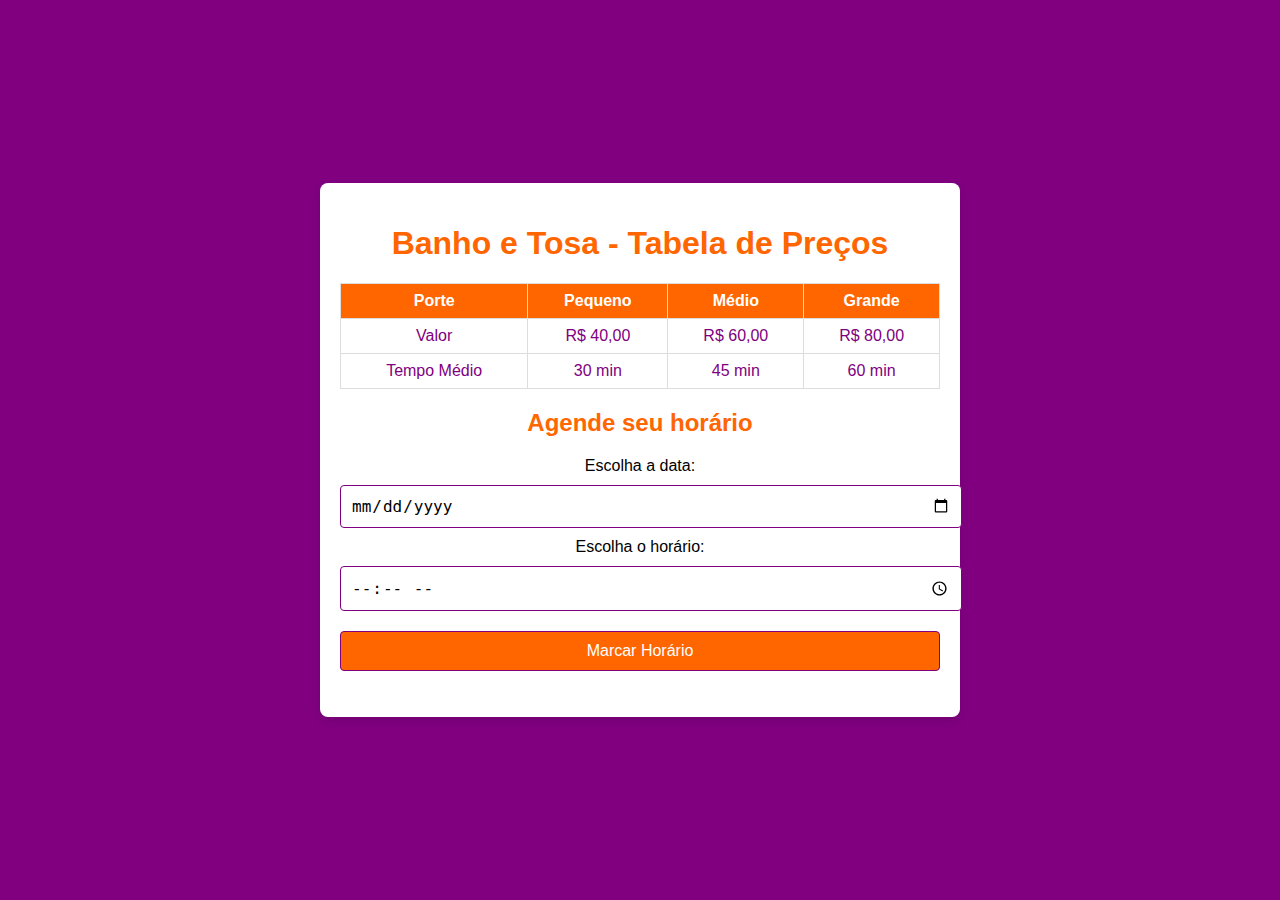
<file: aus pet/banho.html>
<!DOCTYPE html>
<html lang="pt-BR">
<head>
    <meta charset="UTF-8">
    <meta name="viewport" content="width=device-width, initial-scale=1.0">
    <title>Au'Petz - Banho e Tosa</title>
    <style>
        body {
            font-family: Arial, sans-serif;
            margin: 0;
            padding: 0;
            display: flex;
            align-items: center;
            justify-content: center;
            height: 100vh;
            background-color: #800080; /* Fundo roxo */
        }
        .container {
            text-align: center;
            max-width: 600px;
            width: 100%;
            padding: 20px;
            background-color: #fff;
            box-shadow: 0 4px 8px rgba(0, 0, 0, 0.1);
            border-radius: 8px;
        }
        h1, h2 {
            color: #ff6600; /* Laranja */
        }
        table {
            width: 100%;
            border-collapse: collapse;
            margin-top: 20px;
        }
        table, th, td {
            border: 1px solid #ddd;
            padding: 8px;
            text-align: center;
        }
        th {
            background-color: #ff6600; /* Laranja */
            color: white;
        }
        td {
            color: #800080; /* Roxo */
        }
        .calendar-container {
            margin-top: 20px;
        }
        .calendar-container input[type="date"],
        .calendar-container input[type="time"],
        .calendar-container button {
            margin: 10px 0;
            padding: 10px;
            font-size: 16px;
            width: 100%;
            border: 1px solid #800080; /* Borda roxa */
            border-radius: 4px;
        }
        .calendar-container button {
            background-color: #ff6600; /* Laranja */
            color: white;
            cursor: pointer;
        }
        .calendar-container button:hover {
            background-color: #cc5200; /* Laranja escuro */
        }
        #confirmacao {
            color: #800080; /* Roxo */
            font-weight: bold;
            margin-top: 10px;
        }
    </style>
</head>
<body>
    <div class="container">
        <h1>Banho e Tosa - Tabela de Preços</h1>
        
        <!-- Tabela de preços e tempos -->
        <table>
            <tr>
                <th>Porte</th>
                <th>Pequeno</th>
                <th>Médio</th>
                <th>Grande</th>
            </tr>
            <tr>
                <td>Valor</td>
                <td>R$ 40,00</td>
                <td>R$ 60,00</td>
                <td>R$ 80,00</td>
            </tr>
            <tr>
                <td>Tempo Médio</td>
                <td>30 min</td>
                <td>45 min</td>
                <td>60 min</td>
            </tr>
        </table>

        <!-- Calendário para marcar horário -->
        <div class="calendar-container">
            <h2>Agende seu horário</h2>
            <label for="date">Escolha a data:</label>
            <input type="date" id="date" required>

            <label for="time">Escolha o horário:</label>
            <input type="time" id="time" required>

            <button onclick="agendarHorario()">Marcar Horário</button>

            <p id="confirmacao"></p>
        </div>
    </div>

    <script>
        function agendarHorario() {
            const date = document.getElementById("date").value;
            const time = document.getElementById("time").value;
            const confirmacao = document.getElementById("confirmacao");

            if (date && time) {
                confirmacao.textContent = `Horário marcado para ${date} às ${time}. Obrigado por agendar conosco!`;
            } else {
                confirmacao.textContent = "Por favor, selecione uma data e um horário.";
            }
        }
    </script>
</body>
</html>
</file>
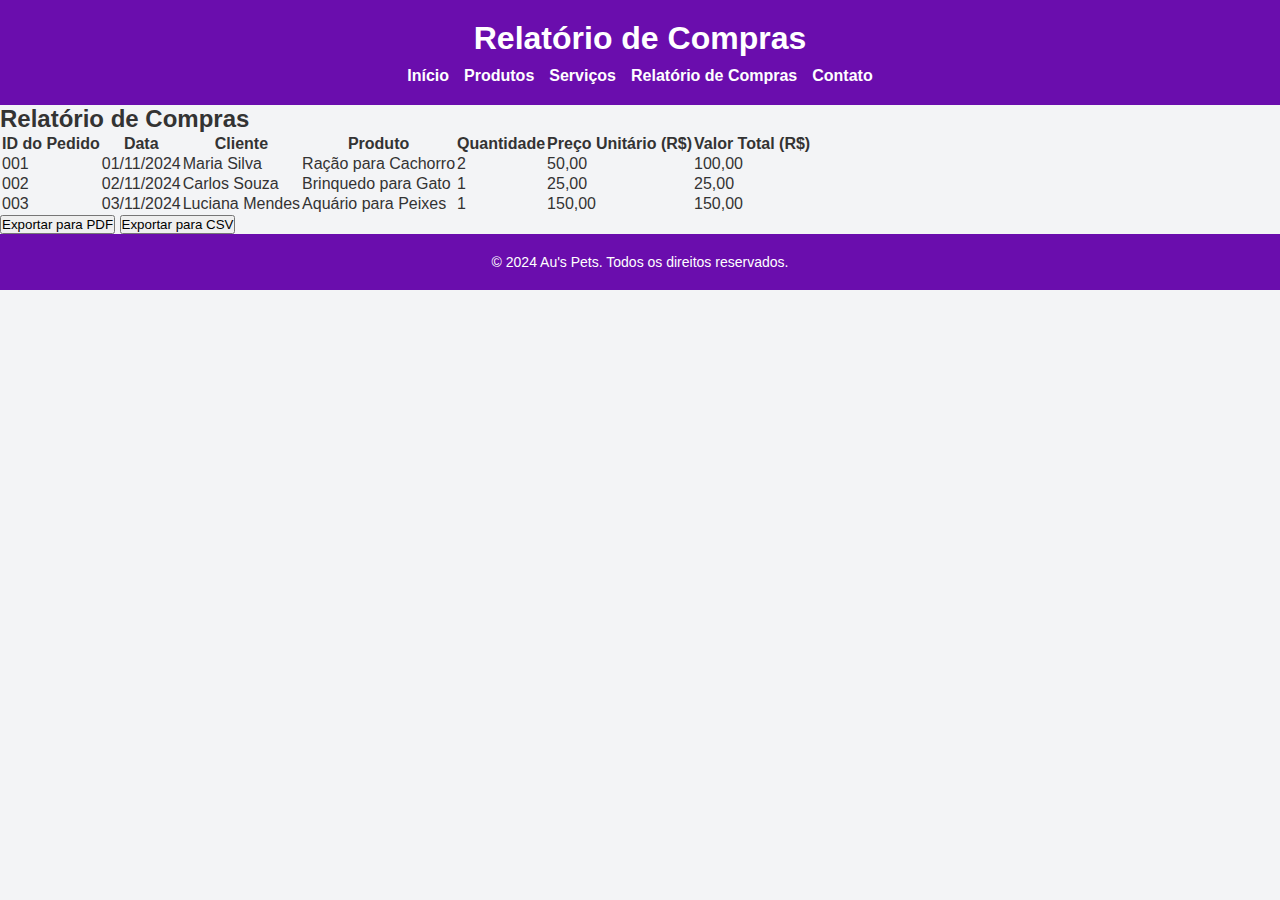
<file: aus pet/carrinho.html>
<!DOCTYPE html>
<html lang="pt-BR">
<head>
    <meta charset="UTF-8">
    <meta name="viewport" content="width=device-width, initial-scale=1.0">
    <title>Relatório de Compras - Au's Pets</title>
    <link rel="stylesheet" href="styles.css">
</head>
<body>
    <header>
        <h1>Relatório de Compras</h1>
        <nav>
            <ul>
                <li><a href="home.html">Início</a></li>
                <li><a href="produtos.html">Produtos</a></li>
                <li><a href="servicos.html">Serviços</a></li>
                <li><a href="relatorio.html">Relatório de Compras</a></li>
                <li><a href="contato.html">Contato</a></li>
            </ul>
        </nav>
    </header>

    <section class="relatorio-compras">
        <h2>Relatório de Compras</h2>
        <table>
            <thead>
                <tr>
                    <th>ID do Pedido</th>
                    <th>Data</th>
                    <th>Cliente</th>
                    <th>Produto</th>
                    <th>Quantidade</th>
                    <th>Preço Unitário (R$)</th>
                    <th>Valor Total (R$)</th>
                </tr>
            </thead>
            <tbody>
                <tr>
                    <td>001</td>
                    <td>01/11/2024</td>
                    <td>Maria Silva</td>
                    <td>Ração para Cachorro</td>
                    <td>2</td>
                    <td>50,00</td>
                    <td>100,00</td>
                </tr>
                <tr>
                    <td>002</td>
                    <td>02/11/2024</td>
                    <td>Carlos Souza</td>
                    <td>Brinquedo para Gato</td>
                    <td>1</td>
                    <td>25,00</td>
                    <td>25,00</td>
                </tr>
                <tr>
                    <td>003</td>
                    <td>03/11/2024</td>
                    <td>Luciana Mendes</td>
                    <td>Aquário para Peixes</td>
                    <td>1</td>
                    <td>150,00</td>
                    <td>150,00</td>
                </tr>
                <!-- Adicione mais linhas conforme necessário -->
            </tbody>
        </table>
        
        <div class="export-options">
            <button onclick="exportarRelatorioPDF()">Exportar para PDF</button>
            <button onclick="exportarRelatorioCSV()">Exportar para CSV</button>
        </div>
    </section>

    <footer>
        <p>&copy; 2024 Au's Pets. Todos os direitos reservados.</p>
    </footer>

    <script>
        function exportarRelatorioPDF() {
            // Função para exportar a tabela como PDF
            alert("Exportando para PDF...");
            // Adicione lógica para exportação em PDF aqui
        }

        function exportarRelatorioCSV() {
            // Função para exportar a tabela como CSV
            alert("Exportando para CSV...");
            // Adicione lógica para exportação em CSV aqui
        }
    </script>
</body>
</html>
</file>
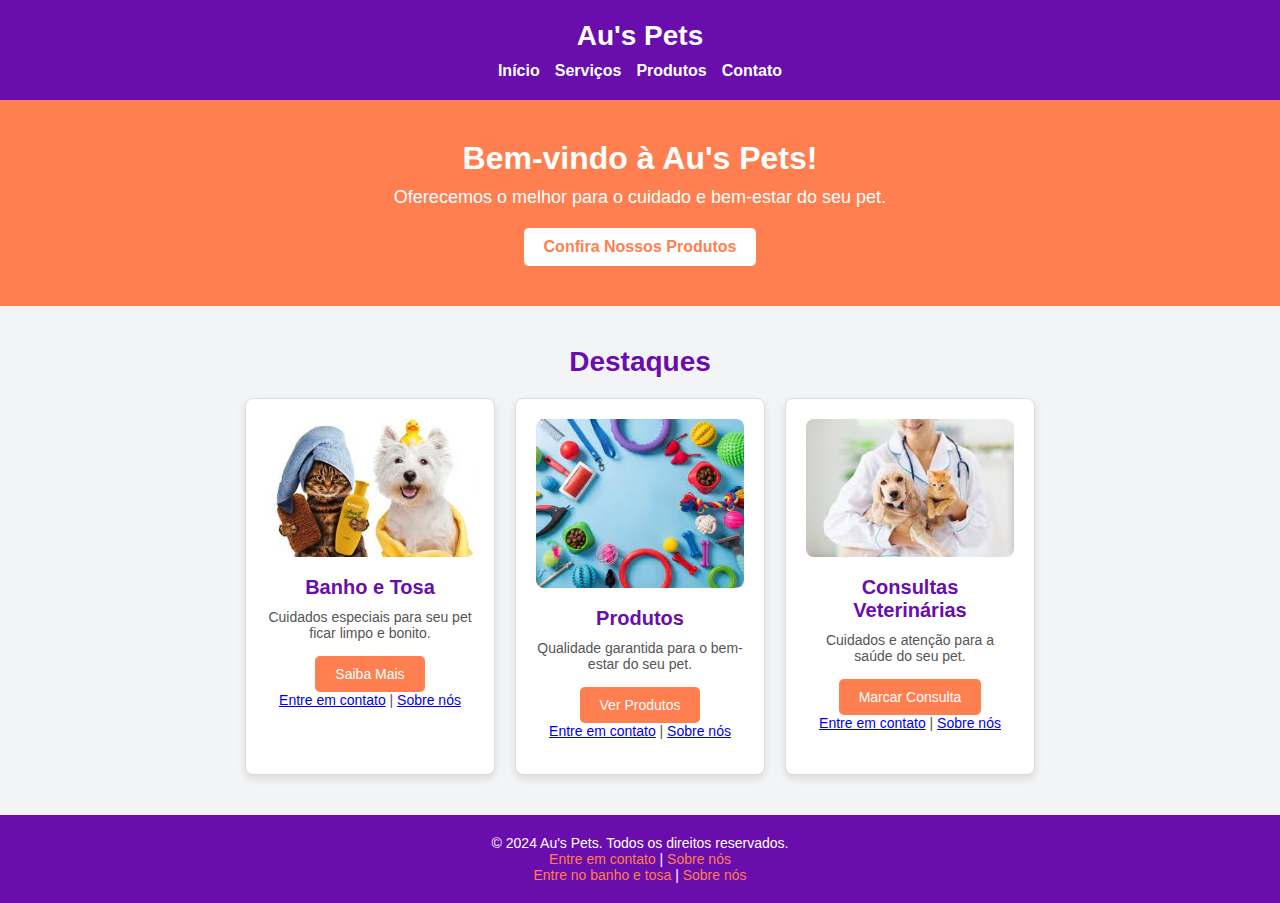
<file: aus pet/Consultas_Veterinária.html>
<!DOCTYPE html>
<html lang="pt-BR">
<head>
    <meta charset="UTF-8">
    <meta name="viewport" content="width=device-width, initial-scale=1.0">
    <title>Au's Pets - O Melhor para seu Pet</title>
    <link rel="stylesheet" href="styles.css">
</head>
<body>
    <header>
        <div class="logo">
            <h1>Au's Pets</h1>
        </div>
        <nav>
            <ul>
                <li><a href="home.html">Início</a></li>
                <li><a href="servicos.html">Serviços</a></li>
                <li><a href="produtos.html">Produtos</a></li>
                <li><a href="contato.html">Contato</a></li>
            </ul>
        </nav>
    </header>

    <section class="banner">
        <h2>Bem-vindo à Au's Pets!</h2>
        <p>Oferecemos o melhor para o cuidado e bem-estar do seu pet.</p>
        <button class="btn-banner">Confira Nossos Produtos</button>
    </section>

    <section class="destaques">
        <h3>Destaques</h3>
        <div class="cards">
            <div class="card">
                <img src="banho e tosa.jpg" alt="Banho e Tosa">
                <h4>Banho e Tosa</h4>
                <p>Cuidados especiais para seu pet ficar limpo e bonito.</p>
                <button class="btn-card">Saiba Mais</button>
                <p><a href="banho.html">Entre em contato</a> | <a href="sobre.html">Sobre nós</a></p>
            </div>
            <div class="card">
                <img src="produtos.jpg" alt="Produtos">
                <h4>Produtos</h4>
                <p>Qualidade garantida para o bem-estar do seu pet.</p>
                <button class="btn-card">Ver Produtos</button>
                <p><a href="produtos.html">Entre em contato</a> | <a href="sobre.html">Sobre nós</a></p>
            </div>
            <div class="card">
                <img src="veterinaria.jpg" alt="Consultas Veterinárias">
                <h4>Consultas Veterinárias</h4>
                <p>Cuidados e atenção para a saúde do seu pet.</p>
                <button class="btn-card">Marcar Consulta</button>
                <p><a href="Consultas_Veterinária.html">Entre em contato</a> | <a href="sobre.html">Sobre nós</a></p>
            </div>
        </div>
    </section>

    <footer>
        <p>&copy; 2024 Au's Pets. Todos os direitos reservados.</p>
        <p><a href="contato.html">Entre em contato</a> | <a href="sobre.html">Sobre nós</a></p>
        <p><a href="banho.html">Entre no banho e tosa</a> | <a href="sobre.html">Sobre nós</a></p>
    </footer>
</body>
</html>
</file>
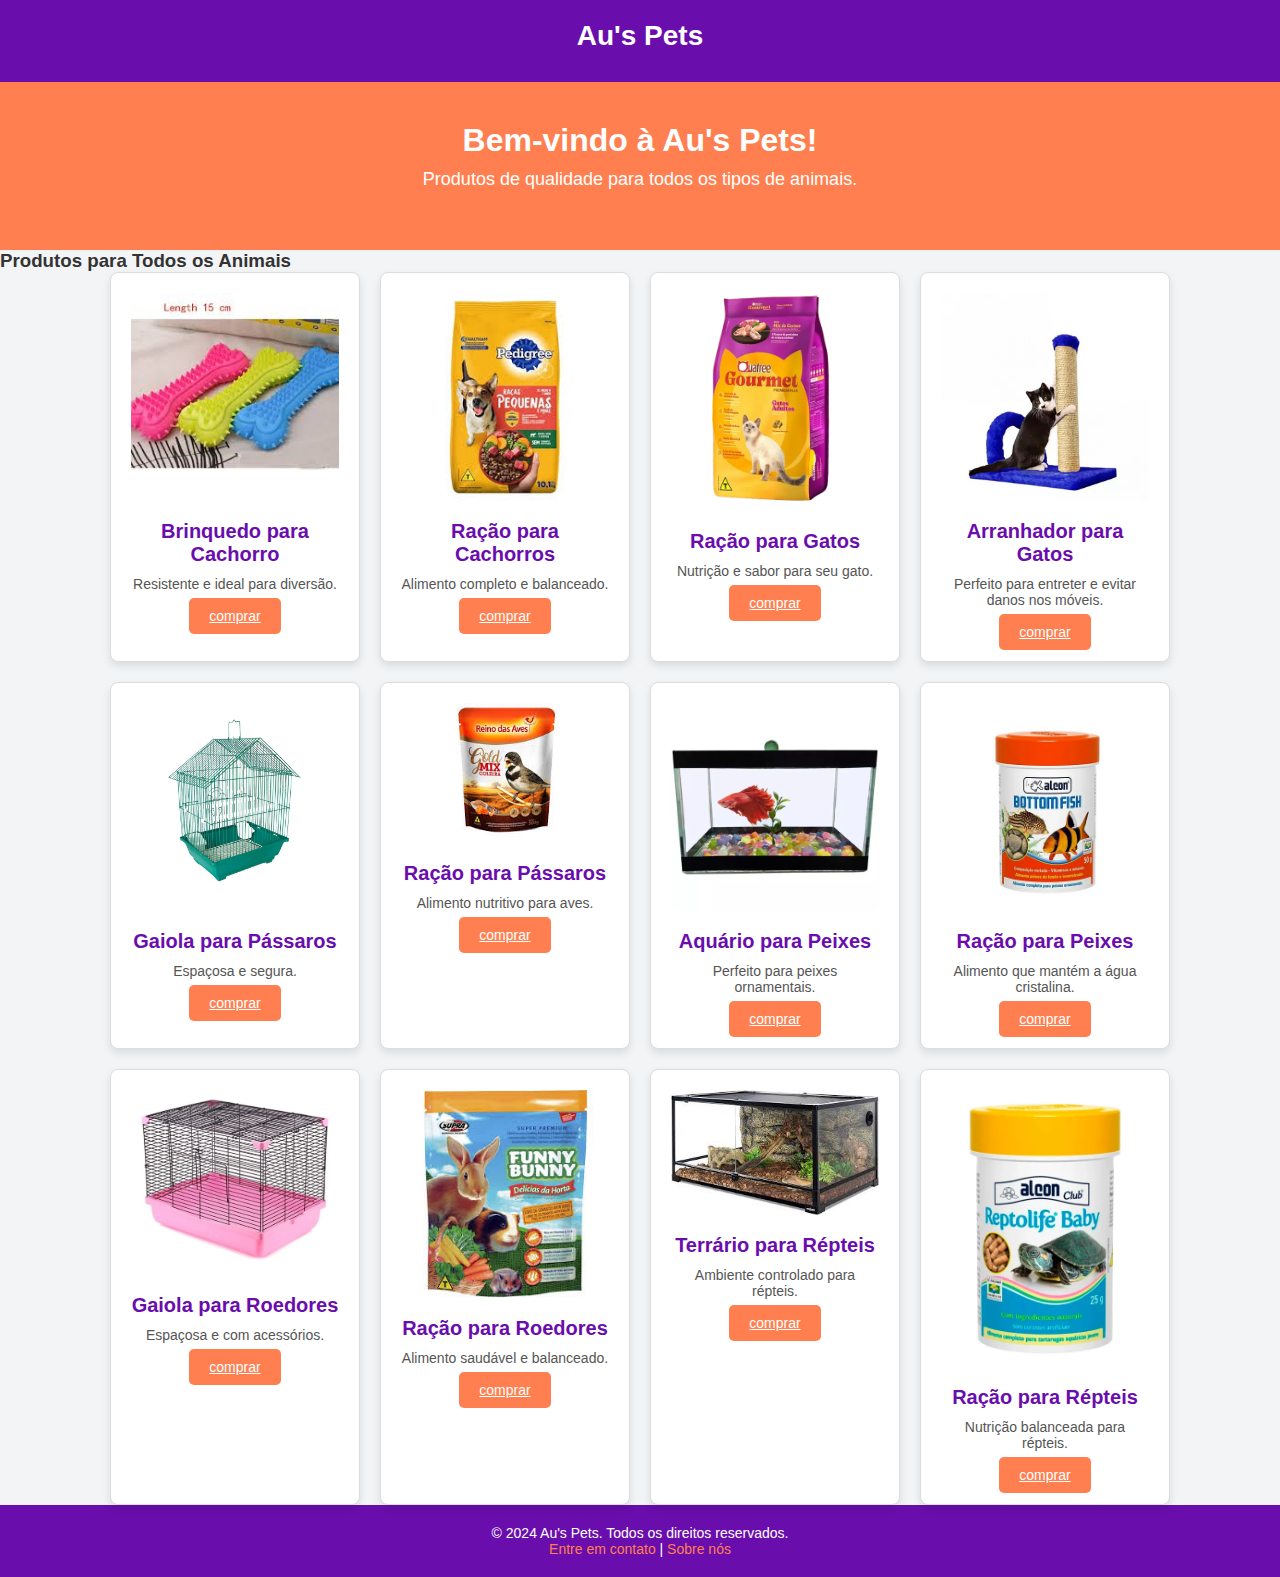
<file: aus pet/produtos.html>
<!DOCTYPE html>
<html lang="pt-BR">
<head>
    <meta charset="UTF-8">
    <meta name="viewport" content="width=device-width, initial-scale=1.0">
    <title>Au's Pets - Produtos para Todos os Animais</title>
    <link rel="stylesheet" href="styles.css">
</head>
<body>
    <header>
        <div class="logo">
            <h1>Au's Pets</h1>
        </div>
        <nav>
            <ul>
                
            </ul>
        </nav>
    </header>

    <section class="banner">
        <h2>Bem-vindo à Au's Pets!</h2>
        <p>Produtos de qualidade para todos os tipos de animais.</p>
    </section>

    <section class="produtos">
        <h3>Produtos para Todos os Animais</h3>
        <div class="cards">
            <!-- Produtos para Cachorros -->
            <div class="card">
                <img src="brinquedos de cachorro.jpg" alt="Brinquedo para Cachorro">
                <h4>Brinquedo para Cachorro</h4>
                <p>Resistente e ideal para diversão.</p>
                <a href="brinquedo_cachorro.html" class="btn-card">comprar</a>
            </div>
            <div class="card">
                <img src="ração de cachorro.jpg" alt="Ração para Cachorros">
                <h4>Ração para Cachorros</h4>
                <p>Alimento completo e balanceado.</p>
                <a href="racao_cachorro.html" class="btn-card">comprar</a>
            </div>

            <!-- Produtos para Gatos -->
            <div class="card">
                <img src="racao_gato.jpg" alt="Ração para Gatos">
                <h4>Ração para Gatos</h4>
                <p>Nutrição e sabor para seu gato.</p>
                <a href="racao_gato.html" class="btn-card">comprar</a>
            </div>
            <div class="card">
                <img src="arranhador_gato.jpg" alt="Arranhador para Gatos">
                <h4>Arranhador para Gatos</h4>
                <p>Perfeito para entreter e evitar danos nos móveis.</p>
                <a href="arranhador_gato.html" class="btn-card">comprar</a>
            </div>

            <!-- Produtos para Pássaros -->
            <div class="card">
                <img src="gaiola_passaros.jpg" alt="Gaiola para Pássaros">
                <h4>Gaiola para Pássaros</h4>
                <p>Espaçosa e segura.</p>
                <a href="gaiola_passaros.html" class="btn-card">comprar</a>
            </div>
            <div class="card">
                <img src="racao_passaro.jpg" alt="Ração para Pássaros">
                <h4>Ração para Pássaros</h4>
                <p>Alimento nutritivo para aves.</p>
                <a href="racao_passaro.html" class="btn-card">comprar</a>
            </div>

            <!-- Produtos para Peixes -->
            <div class="card">
                <img src="aquario_peixes.jpg" alt="Aquário para Peixes">
                <h4>Aquário para Peixes</h4>
                <p>Perfeito para peixes ornamentais.</p>
                <a href="aquario_peixes.html" class="btn-card">comprar</a>
            </div>
            <div class="card">
                <img src="racao_peixe.jpg" alt="Ração para Peixes">
                <h4>Ração para Peixes</h4>
                <p>Alimento que mantém a água cristalina.</p>
                <a href="racao_peixe.html" class="btn-card">comprar</a>
            </div>

            <!-- Produtos para Roedores -->
            <div class="card">
                <img src="gaiola_roedor.jpg" alt="Gaiola para Roedores">
                <h4>Gaiola para Roedores</h4>
                <p>Espaçosa e com acessórios.</p>
                <a href="gaiola_roedor.html" class="btn-card">comprar</a>
            </div>
            <div class="card">
                <img src="racao_roedor.jpg" alt="Ração para Roedores">
                <h4>Ração para Roedores</h4>
                <p>Alimento saudável e balanceado.</p>
                <a href="racao_roedor.jpg" class="btn-card">comprar</a>
            </div>

            <!-- Produtos para Répteis -->
            <div class="card">
                <img src="terrario_reptil.jpg" alt="Terrário para Répteis">
                <h4>Terrário para Répteis</h4>
                <p>Ambiente controlado para répteis.</p>
                <a href="terrario_reptil.html" class="btn-card">comprar</a>
            </div>
            <div class="card">
                <img src="racao_reptil.jpg" alt="Ração para Répteis">
                <h4>Ração para Répteis</h4>
                <p>Nutrição balanceada para répteis.</p>
                <a href="racao_reptil.jpg" class="btn-card">comprar</a>
            </div>
        </div>
    </section>

    <footer>
        <p>&copy; 2024 Au's Pets. Todos os direitos reservados.</p>
        <p><a href="contato.html">Entre em contato</a> | <a href="sobre.html">Sobre nós</a></p>
    </footer>
</body>
</html>
</file>
<file: aus pet/styles.css>
/* Estilos gerais */
* {
    margin: 0;
    padding: 0;
    box-sizing: border-box;
}

body {
    font-family: Arial, sans-serif;
    background-color: #f3f4f6; /* Fundo claro */
    color: #333;
}

header {
    background-color: #6A0DAD; /* Roxo */
    padding: 20px;
    text-align: center;
    color: #fff;
}

header .logo h1 {
    font-size: 28px;
    margin: 0;
}

nav ul {
    list-style: none;
    display: flex;
    justify-content: center;
    gap: 15px;
    margin-top: 10px;
}

nav a {
    color: #fff;
    text-decoration: none;
    font-weight: bold;
}

nav a:hover {
    text-decoration: underline;
}

/* Banner */
.banner {
    background-color: #FF7F50; /* Laranja */
    padding: 40px 20px;
    text-align: center;
    color: #fff;
}

.banner h2 {
    font-size: 32px;
    margin-bottom: 10px;
}

.banner p {
    font-size: 18px;
    margin-bottom: 20px;
}

.btn-banner {
    background-color: #fff;
    color: #FF7F50;
    padding: 10px 20px;
    font-size: 16px;
    font-weight: bold;
    border: none;
    border-radius: 5px;
    cursor: pointer;
    transition: background-color 0.3s;
}

.btn-banner:hover {
    background-color: #e66b3f; /* Tom laranja mais escuro */
}

/* Destaques */
.destaques {
    padding: 40px 20px;
    text-align: center;
}

.destaques h3 {
    font-size: 28px;
    color: #6A0DAD;
    margin-bottom: 20px;
}

.cards {
    display: flex;
    gap: 20px;
    justify-content: center;
    flex-wrap: wrap;
}

.card {
    background-color: #fff;
    border: 1px solid #ddd;
    border-radius: 8px;
    box-shadow: 0 4px 8px rgba(0, 0, 0, 0.1);
    width: 250px;
    padding: 20px;
    text-align: center;
    transition: transform 0.3s;
}

.card img {
    max-width: 100%;
    border-radius: 8px;
    margin-bottom: 15px;
}

.card h4 {
    color: #6A0DAD;
    font-size: 20px;
    margin-bottom: 10px;
}

.card p {
    font-size: 14px;
    color: #555;
    margin-bottom: 15px;
}

.btn-card {
    background-color: #FF7F50;
    color: #fff;
    padding: 10px 20px;
    border: none;
    border-radius: 5px;
    cursor: pointer;
    font-size: 14px;
    transition: background-color 0.3s;
}

.btn-card:hover {
    background-color: #e66b3f;
}

/* Rodapé */
footer {
    background-color: #6A0DAD;
    color: #fff;
    padding: 20px;
    text-align: center;
    font-size: 14px;
}

footer a {
    color: #FF7F50;
    text-decoration: none;
}

footer a:hover {
    text-decoration: underline;
}
</file>
